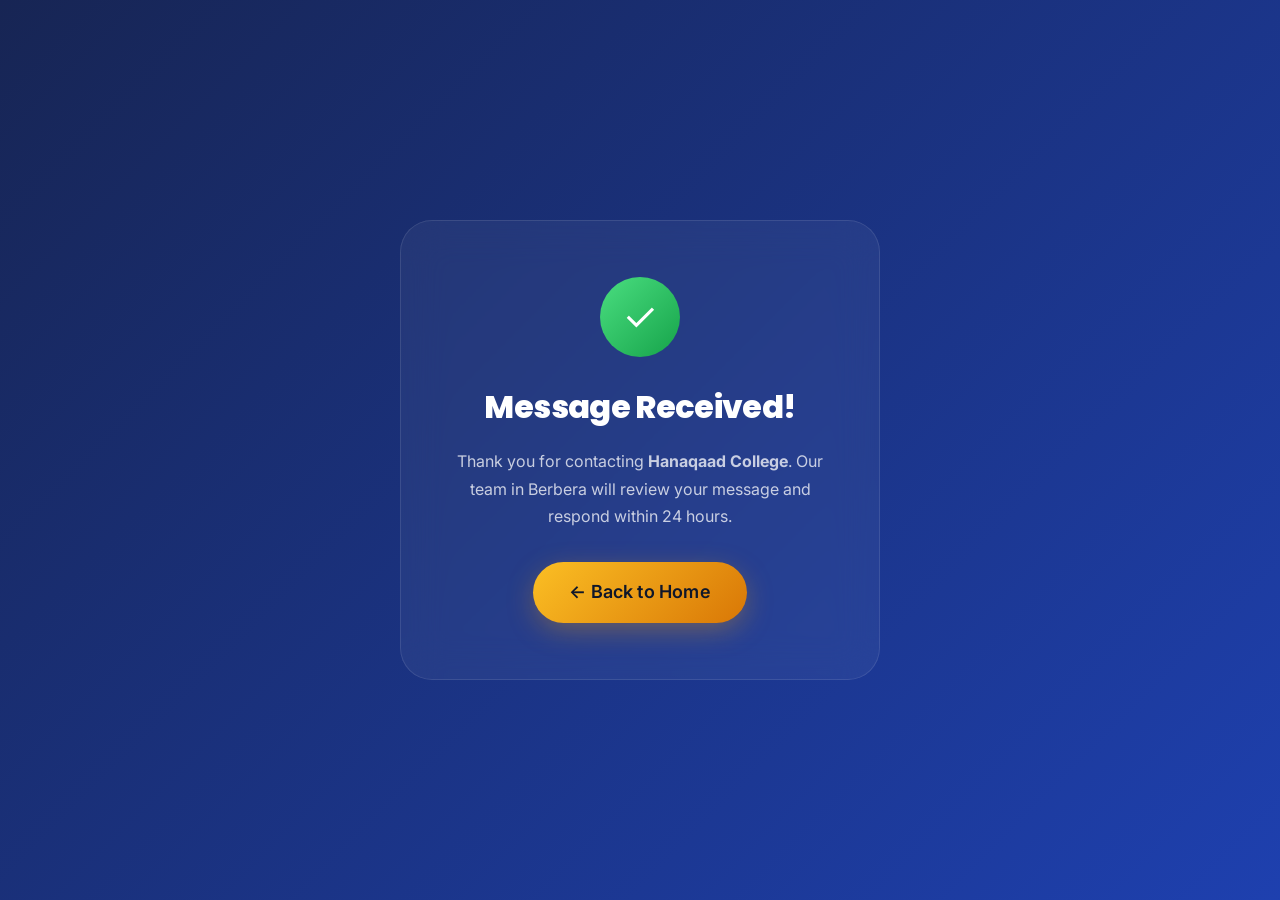
<file: thank-you.html>
<!DOCTYPE html>
<html lang="en">

<head>
    <meta charset="UTF-8" />
    <meta name="viewport" content="width=device-width, initial-scale=1.0" />
    <meta name="robots" content="noindex, nofollow" />
    <title>Message Sent – Hanaqaad College</title>
    <!-- Favicon & App Icons -->
    <link rel="icon" type="image/png" sizes="32x32" href="favicon-32x32.png" />
    <link rel="icon" type="image/png" sizes="16x16" href="favicon-16x16.png" />
    <link rel="icon" type="image/png" href="favicon.png" />
    <link rel="apple-touch-icon" sizes="180x180" href="apple-touch-icon.png" />
    <link rel="shortcut icon" href="favicon.ico" />
    <link rel="preconnect" href="https://fonts.googleapis.com" />
    <link rel="preconnect" href="https://fonts.gstatic.com" crossorigin />
    <link
        href="https://fonts.googleapis.com/css2?family=Inter:wght@400;500;600;700&family=Poppins:wght@700;800&display=swap"
        rel="stylesheet" />
    <link rel="stylesheet" href="style.css" />
    <style>
        .thankyou-page {
            min-height: 100vh;
            display: flex;
            flex-direction: column;
            align-items: center;
            justify-content: center;
            padding: 2rem;
            background: linear-gradient(135deg, var(--blue-950), var(--blue-800));
            text-align: center;
        }

        .thankyou-card {
            background: rgba(255, 255, 255, 0.05);
            backdrop-filter: blur(20px);
            border: 1px solid rgba(255, 255, 255, 0.1);
            border-radius: var(--radius-2xl);
            padding: 3.5rem 3rem;
            max-width: 480px;
            width: 100%;
            color: #fff;
        }

        .thankyou-check {
            width: 80px;
            height: 80px;
            background: linear-gradient(135deg, #4ade80, #16a34a);
            border-radius: 50%;
            display: flex;
            align-items: center;
            justify-content: center;
            font-size: 2.5rem;
            margin: 0 auto 1.5rem;
            animation: pop-in 0.5s cubic-bezier(0.34, 1.56, 0.64, 1);
        }

        @keyframes pop-in {
            0% {
                transform: scale(0);
                opacity: 0;
            }

            100% {
                transform: scale(1);
                opacity: 1;
            }
        }

        .thankyou-card h1 {
            font-family: var(--font-display);
            font-size: 2rem;
            font-weight: 800;
            margin-bottom: 1rem;
            letter-spacing: -0.02em;
        }

        .thankyou-card p {
            color: rgba(255, 255, 255, 0.75);
            line-height: 1.7;
            margin-bottom: 2rem;
        }
    </style>
</head>

<body>
    <div class="thankyou-page">
        <div class="thankyou-card">
            <div class="thankyou-check" aria-hidden="true">✓</div>
            <h1>Message Received!</h1>
            <p>
                Thank you for contacting <strong>Hanaqaad College</strong>. Our team in Berbera will review your message
                and respond within 24 hours.
            </p>
            <a href="/" class="btn btn-accent btn-lg">← Back to Home</a>
        </div>
    </div>
</body>

</html>
</file>
<file: style.css>
﻿/* ============================================================
   HANAQAAD COLLEGE — STYLESHEET
   A modern, professional, fully responsive design system
============================================================ */

/* ============================================================
   1. DESIGN TOKENS (CSS Custom Properties)
============================================================ */
:root {
  /* Primary color ramp — deep professional blue */
  --blue-50: #eff6ff;
  --blue-100: #dbeafe;
  --blue-200: #bfdbfe;
  --blue-300: #93c5fd;
  --blue-400: #60a5fa;
  --blue-500: #3b82f6;
  --blue-600: #2563eb;
  --blue-700: #1d4ed8;
  --blue-800: #1e40af;
  --blue-900: #1e3a8a;
  --blue-950: #172554;

  /* Accent — Amber / Gold */
  --amber-400: #fbbf24;
  --amber-500: #f59e0b;
  --amber-600: #d97706;
  --amber-700: #b45309;

  /* Neutrals */
  --gray-50: #f8fafc;
  --gray-100: #f1f5f9;
  --gray-200: #e2e8f0;
  --gray-300: #cbd5e1;
  --gray-400: #94a3b8;
  --gray-500: #64748b;
  --gray-600: #475569;
  --gray-700: #334155;
  --gray-800: #1e293b;
  --gray-900: #0f172a;

  /* Semantic */
  --primary: var(--blue-700);
  --primary-light: var(--blue-500);
  --primary-dark: var(--blue-900);
  --accent: var(--amber-500);
  --accent-dark: var(--amber-600);
  --accent-light: var(--amber-400);

  --text-dark: var(--gray-900);
  --text-body: var(--gray-700);
  --text-muted: var(--gray-500);
  --text-light: var(--gray-400);

  --bg-page: #ffffff;
  --bg-subtle: var(--gray-50);
  --bg-card: #ffffff;
  --border: var(--gray-200);
  --border-strong: var(--gray-300);

  /* Success / Error */
  --success: #16a34a;
  --error: #dc2626;

  /* Spacing scale */
  --space-1: 0.25rem;
  --space-2: 0.5rem;
  --space-3: 0.75rem;
  --space-4: 1rem;
  --space-5: 1.25rem;
  --space-6: 1.5rem;
  --space-8: 2rem;
  --space-10: 2.5rem;
  --space-12: 3rem;
  --space-16: 4rem;
  --space-20: 5rem;
  --space-24: 6rem;

  /* Typography */
  --font-sans: 'Inter', 'Poppins', -apple-system, BlinkMacSystemFont, 'Segoe UI', sans-serif;
  --font-display: 'Poppins', 'Inter', sans-serif;

  --text-xs: 0.75rem;
  --text-sm: 0.875rem;
  --text-base: 1rem;
  --text-lg: 1.125rem;
  --text-xl: 1.25rem;
  --text-2xl: 1.5rem;
  --text-3xl: 1.875rem;
  --text-4xl: 2.25rem;
  --text-5xl: 3rem;
  --text-6xl: 3.75rem;
  --text-7xl: 4.5rem;

  /* Radius */
  --radius-sm: 0.375rem;
  --radius-md: 0.75rem;
  --radius-lg: 1rem;
  --radius-xl: 1.5rem;
  --radius-2xl: 2rem;
  --radius-full: 9999px;

  /* Shadows */
  --shadow-xs: 0 1px 2px 0 rgba(0, 0, 0, 0.05);
  --shadow-sm: 0 1px 3px 0 rgba(0, 0, 0, 0.1), 0 1px 2px -1px rgba(0, 0, 0, 0.1);
  --shadow-md: 0 4px 6px -1px rgba(0, 0, 0, 0.1), 0 2px 4px -2px rgba(0, 0, 0, 0.1);
  --shadow-lg: 0 10px 15px -3px rgba(0, 0, 0, 0.1), 0 4px 6px -4px rgba(0, 0, 0, 0.1);
  --shadow-xl: 0 20px 25px -5px rgba(0, 0, 0, 0.1), 0 8px 10px -6px rgba(0, 0, 0, 0.1);
  --shadow-2xl: 0 25px 50px -12px rgba(0, 0, 0, 0.25);
  --shadow-primary: 0 8px 30px -4px rgba(29, 78, 216, 0.4);
  --shadow-accent: 0 8px 30px -4px rgba(245, 158, 11, 0.4);

  /* Transitions */
  --transition-fast: 150ms cubic-bezier(0.4, 0, 0.2, 1);
  --transition-base: 250ms cubic-bezier(0.4, 0, 0.2, 1);
  --transition-slow: 400ms cubic-bezier(0.4, 0, 0.2, 1);
  --transition-spring: 400ms cubic-bezier(0.34, 1.56, 0.64, 1);

  /* Layout */
  --container-max: 1200px;
  --nav-height: 72px;
}

/* ============================================================
   2. CSS RESET & BASE
============================================================ */
*,
*::before,
*::after {
  box-sizing: border-box;
  margin: 0;
  padding: 0;
}

html {
  scroll-behavior: smooth;
  scroll-padding-top: var(--nav-height);
  font-size: 16px;
  -webkit-text-size-adjust: 100%;
}

body {
  font-family: var(--font-sans);
  font-size: var(--text-base);
  line-height: 1.6;
  color: var(--text-body);
  background: var(--bg-page);
  -webkit-font-smoothing: antialiased;
  -moz-osx-font-smoothing: grayscale;
  overflow-x: hidden;
}

img,
svg {
  display: block;
  max-width: 100%;
}

button {
  cursor: pointer;
  border: none;
  background: none;
  font-family: inherit;
}

a {
  color: inherit;
  text-decoration: none;
}

ul {
  list-style: none;
}

address {
  font-style: normal;
}

input,
textarea,
select,
button {
  font-family: inherit;
  font-size: inherit;
}

/* ============================================================
   3. UTILITY CLASSES
============================================================ */
.container {
  width: 100%;
  max-width: var(--container-max);
  margin-inline: auto;
  padding-inline: var(--space-6);
}

.section-pad {
  padding-block: var(--space-24);
}

.bg-subtle {
  background-color: var(--bg-subtle);
}

.hidden {
  display: none !important;
}

.visually-hidden {
  position: absolute;
  width: 1px;
  height: 1px;
  padding: 0;
  margin: -1px;
  overflow: hidden;
  clip: rect(0, 0, 0, 0);
  white-space: nowrap;
  border: 0;
}

.text-gradient {
  background: linear-gradient(135deg, var(--accent) 0%, #e879f9 50%, var(--blue-300) 100%);
  -webkit-background-clip: text;
  -webkit-text-fill-color: transparent;
  background-clip: text;
}

/* ============================================================
   4. BUTTONS
============================================================ */
.btn {
  display: inline-flex;
  align-items: center;
  justify-content: center;
  gap: var(--space-2);
  padding: 0.75rem 1.75rem;
  border-radius: var(--radius-full);
  font-weight: 600;
  font-size: var(--text-base);
  letter-spacing: 0.01em;
  transition: all var(--transition-base);
  white-space: nowrap;
  position: relative;
  overflow: hidden;
}

.btn::after {
  content: '';
  position: absolute;
  inset: 0;
  background: rgba(255, 255, 255, 0.15);
  opacity: 0;
  transition: opacity var(--transition-fast);
}

.btn:hover::after {
  opacity: 1;
}

.btn-primary {
  background: var(--primary);
  color: #fff;
  box-shadow: var(--shadow-primary);
}

.btn-primary:hover {
  background: var(--blue-800);
  transform: translateY(-2px);
  box-shadow: 0 12px 35px -4px rgba(29, 78, 216, 0.5);
}

.btn-accent {
  background: linear-gradient(135deg, var(--amber-400), var(--amber-600));
  color: var(--gray-900);
  box-shadow: var(--shadow-accent);
}

.btn-accent:hover {
  transform: translateY(-2px);
  box-shadow: 0 12px 35px -4px rgba(245, 158, 11, 0.5);
}

.btn-outline {
  background: transparent;
  color: #fff;
  border: 2px solid rgba(255, 255, 255, 0.5);
  backdrop-filter: blur(4px);
}

.btn-outline:hover {
  background: rgba(255, 255, 255, 0.15);
  border-color: #fff;
  transform: translateY(-2px);
}

.btn-ghost {
  background: transparent;
  color: var(--primary);
  border: 2px solid var(--border-strong);
}

.btn-ghost:hover {
  background: var(--blue-50);
  border-color: var(--primary);
  transform: translateY(-2px);
}

.btn-sm {
  padding: 0.5rem 1.25rem;
  font-size: var(--text-sm);
}

.btn-lg {
  padding: 1rem 2.25rem;
  font-size: var(--text-lg);
}

.btn-full {
  width: 100%;
}

.btn-arrow {
  width: 1rem;
  height: 1rem;
}

/* ============================================================
   5. SECTION HEADER (Shared)
============================================================ */
.section-header {
  text-align: center;
  margin-bottom: var(--space-16);
  max-width: 680px;
  margin-inline: auto;
  margin-bottom: var(--space-16);
}

.section-tag {
  display: inline-block;
  background: var(--blue-50);
  color: var(--primary);
  font-size: var(--text-xs);
  font-weight: 700;
  letter-spacing: 0.1em;
  text-transform: uppercase;
  padding: var(--space-1) var(--space-4);
  border-radius: var(--radius-full);
  border: 1px solid var(--blue-200);
  margin-bottom: var(--space-4);
}

.section-title {
  font-family: var(--font-display);
  font-size: clamp(var(--text-3xl), 4.5vw, var(--text-5xl));
  font-weight: 800;
  color: var(--text-dark);
  line-height: 1.2;
  margin-bottom: var(--space-5);
  letter-spacing: -0.02em;
}

.section-desc {
  font-size: var(--text-lg);
  color: var(--text-muted);
  line-height: 1.7;
}

/* ============================================================
   6. NAVBAR
============================================================ */
.navbar {
  position: fixed;
  top: 0;
  left: 0;
  right: 0;
  z-index: 1000;
  height: var(--nav-height);
  background: rgba(255, 255, 255, 0.9);
  backdrop-filter: blur(20px) saturate(180%);
  -webkit-backdrop-filter: blur(20px) saturate(180%);
  border-bottom: 1px solid transparent;
  transition: all var(--transition-base);
}

.navbar.scrolled {
  border-bottom-color: var(--border);
  box-shadow: var(--shadow-md);
  background: rgba(255, 255, 255, 0.97);
}

.nav-container {
  display: flex;
  align-items: center;
  justify-content: space-between;
  height: 100%;
}

.nav-logo {
  display: flex;
  align-items: center;
  gap: var(--space-3);
  text-decoration: none;
}

.logo-icon {
  width: 42px;
  height: 42px;
  background: linear-gradient(135deg, var(--blue-700), var(--blue-500));
  border-radius: var(--radius-md);
  display: flex;
  align-items: center;
  justify-content: center;
  font-family: var(--font-display);
  font-size: var(--text-xl);
  font-weight: 800;
  color: #fff;
  box-shadow: var(--shadow-primary);
  flex-shrink: 0;
}

.logo-text {
  display: flex;
  flex-direction: column;
  line-height: 1.1;
}

.logo-name {
  font-family: var(--font-display);
  font-size: var(--text-xl);
  font-weight: 800;
  color: var(--primary-dark);
  letter-spacing: -0.02em;
}

.logo-sub {
  font-size: var(--text-xs);
  font-weight: 600;
  color: var(--text-muted);
  letter-spacing: 0.1em;
  text-transform: uppercase;
}

.brand-logo {
  height: 52px;
  width: auto;
  object-fit: contain;
}

.footer-brand-logo {
  height: 64px;
}

.nav-links {
  display: flex;
  align-items: center;
  gap: var(--space-2);
}

.nav-link {
  padding: var(--space-2) var(--space-4);
  border-radius: var(--radius-full);
  font-size: var(--text-sm);
  font-weight: 500;
  color: var(--text-body);
  transition: all var(--transition-fast);
  position: relative;
}

.nav-link::after {
  content: '';
  position: absolute;
  bottom: 4px;
  left: 50%;
  transform: translateX(-50%) scaleX(0);
  width: 20px;
  height: 2px;
  background: var(--primary);
  border-radius: 2px;
  transition: transform var(--transition-base);
}

.nav-link:hover {
  color: var(--primary);
  background: var(--blue-50);
}

.nav-link.active {
  color: var(--primary);
  font-weight: 600;
}

.nav-link.active::after {
  transform: translateX(-50%) scaleX(1);
}

.nav-cta {
  margin-left: var(--space-4);
}

.nav-admin-link {
  margin-left: var(--space-2);
  font-size: var(--text-xs) !important;
  padding: 0.4rem 0.875rem !important;
  color: var(--text-muted) !important;
  border-color: var(--border) !important;
  gap: 0.3rem !important;
}

.nav-admin-link:hover {
  color: var(--primary) !important;
  border-color: var(--primary) !important;
  background: var(--blue-50) !important;
}


/* Hamburger */
.hamburger {
  display: none;
  flex-direction: column;
  gap: 5px;
  padding: var(--space-2);
  border-radius: var(--radius-sm);
  transition: background var(--transition-fast);
}

.hamburger:hover {
  background: var(--gray-100);
}

.hamburger span {
  display: block;
  width: 24px;
  height: 2.5px;
  background: var(--text-dark);
  border-radius: 2px;
  transition: all var(--transition-base);
}

.hamburger.active span:nth-child(1) {
  transform: translateY(7.5px) rotate(45deg);
}

.hamburger.active span:nth-child(2) {
  opacity: 0;
  transform: scaleX(0);
}

.hamburger.active span:nth-child(3) {
  transform: translateY(-7.5px) rotate(-45deg);
}

/* Mobile Menu */
.mobile-menu {
  position: fixed;
  top: var(--nav-height);
  left: 0;
  right: 0;
  background: #fff;
  border-bottom: 1px solid var(--border);
  box-shadow: var(--shadow-xl);
  z-index: 999;
  padding: var(--space-6);
  display: flex;
  flex-direction: column;
  gap: var(--space-2);
  transform: translateY(-110%);
  opacity: 0;
  transition: transform var(--transition-slow), opacity var(--transition-slow);
  pointer-events: none;
}

.mobile-menu.open {
  transform: translateY(0);
  opacity: 1;
  pointer-events: all;
}

.mobile-link {
  display: block;
  padding: var(--space-3) var(--space-4);
  border-radius: var(--radius-md);
  font-size: var(--text-base);
  font-weight: 500;
  color: var(--text-body);
  transition: all var(--transition-fast);
}

.mobile-link:hover,
.mobile-link.active {
  background: var(--blue-50);
  color: var(--primary);
}

.mobile-cta {
  margin-top: var(--space-4);
  text-align: center;
}

/* ============================================================
   7. HERO SECTION
============================================================ */
.hero {
  min-height: 100vh;
  background: linear-gradient(135deg,
      var(--blue-950) 0%,
      var(--blue-900) 40%,
      var(--blue-800) 75%,
      #1a3a6a 100%);
  display: flex;
  flex-direction: column;
  align-items: center;
  justify-content: center;
  position: relative;
  overflow: hidden;
  padding-top: var(--nav-height);
}

/* Animated blobs */
.hero-blobs {
  position: absolute;
  inset: 0;
  overflow: hidden;
  pointer-events: none;
}

.blob {
  position: absolute;
  border-radius: var(--radius-full);
  filter: blur(80px);
  opacity: 0.15;
  animation: blobFloat 12s ease-in-out infinite;
}

.blob-1 {
  width: 600px;
  height: 600px;
  background: var(--blue-400);
  top: -200px;
  right: -150px;
  animation-delay: 0s;
}

.blob-2 {
  width: 400px;
  height: 400px;
  background: var(--accent);
  bottom: -100px;
  left: -100px;
  animation-delay: -4s;
  opacity: 0.12;
}

.blob-3 {
  width: 300px;
  height: 300px;
  background: #a78bfa;
  top: 50%;
  left: 30%;
  animation-delay: -8s;
  opacity: 0.08;
}

@keyframes blobFloat {

  0%,
  100% {
    transform: translate(0, 0) scale(1);
  }

  33% {
    transform: translate(20px, -30px) scale(1.05);
  }

  66% {
    transform: translate(-15px, 20px) scale(0.95);
  }
}

.hero-container {
  text-align: center;
  color: #fff;
  position: relative;
  z-index: 1;
  padding-block: var(--space-20);
}

.hero-badge {
  display: inline-flex;
  align-items: center;
  gap: var(--space-2);
  background: rgba(255, 255, 255, 0.1);
  backdrop-filter: blur(10px);
  border: 1px solid rgba(255, 255, 255, 0.2);
  border-radius: var(--radius-full);
  padding: var(--space-2) var(--space-5);
  font-size: var(--text-sm);
  font-weight: 500;
  color: rgba(255, 255, 255, 0.9);
  margin-bottom: var(--space-8);
  letter-spacing: 0.02em;
}

.badge-dot {
  width: 8px;
  height: 8px;
  background: var(--accent);
  border-radius: 50%;
  animation: pulse-dot 2s ease-in-out infinite;
  flex-shrink: 0;
}

@keyframes pulse-dot {

  0%,
  100% {
    opacity: 1;
    transform: scale(1);
  }

  50% {
    opacity: 0.6;
    transform: scale(1.3);
  }
}

.hero-title {
  font-family: var(--font-display);
  font-size: clamp(var(--text-4xl), 7vw, var(--text-7xl));
  font-weight: 900;
  line-height: 1.1;
  letter-spacing: -0.03em;
  margin-bottom: var(--space-6);
  max-width: 900px;
  margin-inline: auto;
}

.hero-subtitle {
  font-size: clamp(var(--text-base), 2vw, var(--text-xl));
  color: rgba(255, 255, 255, 0.75);
  line-height: 1.75;
  max-width: 620px;
  margin-inline: auto;
  margin-bottom: var(--space-10);
}

.hero-cta-group {
  display: flex;
  gap: var(--space-4);
  justify-content: center;
  flex-wrap: wrap;
  margin-bottom: var(--space-16);
}

/* Stats strip */
.stats-strip {
  display: flex;
  align-items: center;
  justify-content: center;
  gap: var(--space-8);
  background: rgba(255, 255, 255, 0.08);
  backdrop-filter: blur(20px);
  border: 1px solid rgba(255, 255, 255, 0.12);
  border-radius: var(--radius-2xl);
  padding: var(--space-6) var(--space-10);
  flex-wrap: wrap;
}

.stat-item {
  display: flex;
  flex-direction: column;
  align-items: center;
  gap: 2px;
}

.stat-number {
  font-family: var(--font-display);
  font-size: var(--text-4xl);
  font-weight: 900;
  color: #fff;
  line-height: 1;
  letter-spacing: -0.03em;
}

.stat-suffix {
  font-family: var(--font-display);
  font-size: var(--text-3xl);
  font-weight: 900;
  color: var(--accent);
  margin-left: 2px;
}

.stat-label {
  font-size: var(--text-xs);
  color: rgba(255, 255, 255, 0.6);
  font-weight: 500;
  letter-spacing: 0.05em;
  text-transform: uppercase;
  white-space: nowrap;
}

.stat-divider {
  width: 1px;
  height: 48px;
  background: rgba(255, 255, 255, 0.15);
}

/* Scroll hint */
.scroll-hint {
  position: absolute;
  bottom: var(--space-8);
  left: 50%;
  transform: translateX(-50%);
  display: flex;
  flex-direction: column;
  align-items: center;
}

.scroll-hint span {
  display: block;
  width: 1px;
  height: 50px;
  background: linear-gradient(to bottom, rgba(255, 255, 255, 0) 0%, rgba(255, 255, 255, 0.6) 100%);
  animation: scroll-line 2s ease-in-out infinite;
}

@keyframes scroll-line {
  0% {
    transform: scaleY(0);
    transform-origin: top;
  }

  50% {
    transform: scaleY(1);
    transform-origin: top;
  }

  51% {
    transform: scaleY(1);
    transform-origin: bottom;
  }

  100% {
    transform: scaleY(0);
    transform-origin: bottom;
  }
}

/* ============================================================
   8. ABOUT SECTION
============================================================ */
.about-grid {
  display: grid;
  grid-template-columns: 1fr 1fr;
  gap: var(--space-16);
  align-items: start;
}

.about-story {
  display: flex;
  flex-direction: column;
  gap: var(--space-5);
}

.about-story p {
  font-size: var(--text-lg);
  color: var(--text-body);
  line-height: 1.8;
}

.about-story strong {
  color: var(--text-dark);
  font-weight: 700;
}

.about-actions {
  display: flex;
  gap: var(--space-4);
  flex-wrap: wrap;
  margin-top: var(--space-4);
}

/* Values grid */
.values-grid {
  display: grid;
  grid-template-columns: 1fr 1fr;
  gap: var(--space-4);
}

.value-card {
  background: var(--bg-card);
  border: 1px solid var(--border);
  border-radius: var(--radius-xl);
  padding: var(--space-6);
  transition: all var(--transition-base);
  position: relative;
  overflow: hidden;
}

.value-card::before {
  content: '';
  position: absolute;
  inset: 0;
  background: linear-gradient(135deg, var(--blue-50), transparent);
  opacity: 0;
  transition: opacity var(--transition-base);
}

.value-card:hover {
  border-color: var(--blue-200);
  box-shadow: var(--shadow-lg);
  transform: translateY(-4px);
}

.value-card:hover::before {
  opacity: 1;
}

.value-icon {
  font-size: 2rem;
  margin-bottom: var(--space-3);
  position: relative;
}

.value-card h3 {
  font-family: var(--font-display);
  font-size: var(--text-base);
  font-weight: 700;
  color: var(--text-dark);
  margin-bottom: var(--space-2);
  position: relative;
}

.value-card p {
  font-size: var(--text-sm);
  color: var(--text-muted);
  line-height: 1.6;
  position: relative;
}

/* ============================================================
   9. PROGRAMS SECTION
============================================================ */
.programs-grid {
  display: grid;
  grid-template-columns: repeat(auto-fit, minmax(320px, 1fr));
  gap: var(--space-8);
}

.program-card {
  background: var(--bg-card);
  border: 1px solid var(--border);
  border-radius: var(--radius-2xl);
  padding: var(--space-8);
  display: flex;
  flex-direction: column;
  gap: var(--space-4);
  transition: all var(--transition-slow);
  position: relative;
  overflow: hidden;
}

.program-card:hover {
  border-color: var(--blue-300);
  box-shadow: var(--shadow-2xl);
  transform: translateY(-6px);
}

.program-card-featured {
  border-color: var(--blue-400);
  background: linear-gradient(160deg, var(--blue-900) 0%, var(--primary-dark) 100%);
  color: #fff;
  box-shadow: var(--shadow-primary);
}

.program-card-featured .program-tag {
  background: rgba(255, 255, 255, 0.15);
  color: rgba(255, 255, 255, 0.9);
  border-color: rgba(255, 255, 255, 0.2);
}

.program-card-featured h3 {
  color: #fff;
}

.program-card-featured p {
  color: rgba(255, 255, 255, 0.8);
}

.program-card-featured .program-courses li {
  color: rgba(255, 255, 255, 0.75);
}

.program-card-featured .program-courses li::before {
  background: var(--accent);
}

.featured-badge {
  position: absolute;
  top: var(--space-5);
  right: var(--space-5);
  background: var(--accent);
  color: var(--gray-900);
  font-size: var(--text-xs);
  font-weight: 700;
  padding: var(--space-1) var(--space-3);
  border-radius: var(--radius-full);
  letter-spacing: 0.05em;
}

.program-icon {
  width: 56px;
  height: 56px;
  border-radius: var(--radius-xl);
  display: flex;
  align-items: center;
  justify-content: center;
  padding: var(--space-3);
  flex-shrink: 0;
}

.program-icon svg {
  width: 100%;
  height: 100%;
}

.cs-icon {
  background: var(--blue-50);
  color: var(--primary);
}

.lang-icon {
  background: rgba(255, 255, 255, 0.12);
  color: var(--accent);
}

.voc-icon {
  background: #fef3c7;
  color: var(--amber-700);
}

.program-tag {
  display: inline-block;
  font-size: var(--text-xs);
  font-weight: 700;
  text-transform: uppercase;
  letter-spacing: 0.08em;
  color: var(--primary);
  background: var(--blue-50);
  border: 1px solid var(--blue-200);
  padding: var(--space-1) var(--space-3);
  border-radius: var(--radius-full);
  align-self: flex-start;
}

.program-card h3 {
  font-family: var(--font-display);
  font-size: var(--text-xl);
  font-weight: 700;
  color: var(--text-dark);
  line-height: 1.3;
}

.program-card>p {
  font-size: var(--text-sm);
  color: var(--text-muted);
  line-height: 1.7;
}

.program-courses {
  flex: 1;
  display: flex;
  flex-direction: column;
  gap: var(--space-2);
}

.program-courses li {
  font-size: var(--text-sm);
  color: var(--text-body);
  padding-left: var(--space-5);
  position: relative;
  line-height: 1.5;
}

.program-courses li::before {
  content: '';
  position: absolute;
  left: 0;
  top: 7px;
  width: 6px;
  height: 6px;
  background: var(--primary);
  border-radius: 50%;
  flex-shrink: 0;
}

.program-card .btn {
  align-self: flex-start;
  margin-top: var(--space-2);
}

/* ============================================================
   10. ALUMNI SECTION
============================================================ */
.alumni-controls {
  display: flex;
  flex-direction: column;
  gap: var(--space-5);
  margin-bottom: var(--space-6);
}

.search-wrapper {
  position: relative;
  max-width: 520px;
  width: 100%;
}

.search-icon {
  position: absolute;
  left: var(--space-4);
  top: 50%;
  transform: translateY(-50%);
  width: 18px;
  height: 18px;
  color: var(--text-muted);
  pointer-events: none;
}

.search-input {
  width: 100%;
  padding: 0.875rem var(--space-4) 0.875rem 3rem;
  border: 2px solid var(--border);
  border-radius: var(--radius-xl);
  font-size: var(--text-base);
  color: var(--text-dark);
  background: var(--bg-card);
  transition: all var(--transition-base);
  outline: none;
}

.search-input:focus {
  border-color: var(--primary);
  box-shadow: 0 0 0 4px rgba(37, 99, 235, 0.1);
}

.search-input::placeholder {
  color: var(--text-light);
}

.filter-pills {
  display: flex;
  flex-wrap: wrap;
  gap: var(--space-2);
}

.filter-pill {
  padding: 0.4rem 1rem;
  border-radius: var(--radius-full);
  font-size: var(--text-sm);
  font-weight: 500;
  color: var(--text-muted);
  background: var(--bg-card);
  border: 2px solid var(--border);
  cursor: pointer;
  transition: all var(--transition-fast);
}

.filter-pill:hover {
  border-color: var(--primary);
  color: var(--primary);
  background: var(--blue-50);
}

.filter-pill.active {
  background: var(--primary);
  border-color: var(--primary);
  color: #fff;
  box-shadow: var(--shadow-primary);
}

.alumni-count {
  font-size: var(--text-sm);
  color: var(--text-muted);
  margin-bottom: var(--space-8);
}

.alumni-count strong {
  color: var(--text-dark);
}

/* Alumni Grid */
.alumni-grid {
  display: grid;
  grid-template-columns: repeat(auto-fill, minmax(200px, 1fr));
  gap: var(--space-5);
}

/* Alumni Card */
.alumni-card {
  background: var(--bg-card);
  border: 1px solid var(--border);
  border-radius: var(--radius-xl);
  padding: var(--space-6) var(--space-5);
  display: flex;
  flex-direction: column;
  align-items: center;
  text-align: center;
  gap: var(--space-3);
  transition: all var(--transition-base);
  cursor: default;
}

.alumni-card:hover {
  border-color: var(--blue-300);
  box-shadow: var(--shadow-lg);
  transform: translateY(-4px);
}

.alumni-avatar {
  width: 68px;
  height: 68px;
  border-radius: 50%;
  display: flex;
  align-items: center;
  justify-content: center;
  font-family: var(--font-display);
  font-size: var(--text-xl);
  font-weight: 800;
  color: #fff;
  flex-shrink: 0;
  position: relative;
}

.alumni-avatar::after {
  content: '';
  position: absolute;
  inset: -2px;
  border-radius: 50%;
  border: 2px solid rgba(255, 255, 255, 0.5);
}

/* Cycle 6 avatar colors */
.alumni-card:nth-child(6n+1) .alumni-avatar {
  background: linear-gradient(135deg, var(--blue-600), var(--blue-800));
}

.alumni-card:nth-child(6n+2) .alumni-avatar {
  background: linear-gradient(135deg, #059669, #065f46);
}

.alumni-card:nth-child(6n+3) .alumni-avatar {
  background: linear-gradient(135deg, #7c3aed, #4c1d95);
}

.alumni-card:nth-child(6n+4) .alumni-avatar {
  background: linear-gradient(135deg, var(--amber-500), var(--amber-700));
}

.alumni-card:nth-child(6n+5) .alumni-avatar {
  background: linear-gradient(135deg, #db2777, #9d174d);
}

.alumni-card:nth-child(6n+0) .alumni-avatar {
  background: linear-gradient(135deg, #0891b2, #164e63);
}

.alumni-name {
  font-family: var(--font-display);
  font-size: var(--text-sm);
  font-weight: 700;
  color: var(--text-dark);
  line-height: 1.3;
}

.alumni-serial {
  font-size: 0.75rem;
  color: var(--text-muted);
  margin-block: -4px 4px;
}

.alumni-course {
  display: inline-block;
  background: var(--blue-50);
  color: var(--primary);
  border: 1px solid var(--blue-100);
  font-size: 0.7rem;
  font-weight: 600;
  letter-spacing: 0.04em;
  padding: 2px 10px;
  border-radius: var(--radius-full);
  text-transform: uppercase;
}

.alumni-year {
  font-size: var(--text-xs);
  color: var(--text-muted);
  font-weight: 500;
}

/* No Results */
.no-results {
  text-align: center;
  padding: var(--space-20) var(--space-8);
}

.no-results-icon {
  font-size: 4rem;
  margin-bottom: var(--space-4);
}

.no-results h3 {
  font-size: var(--text-xl);
  color: var(--text-dark);
  margin-bottom: var(--space-2);
}

.no-results p {
  color: var(--text-muted);
}

/* ============================================================
   11. CONTACT SECTION
============================================================ */
.contact-grid {
  display: grid;
  grid-template-columns: 1fr 1.4fr;
  gap: var(--space-12);
  align-items: start;
}

.contact-info {
  display: flex;
  flex-direction: column;
  gap: var(--space-6);
}

.contact-info h3 {
  font-family: var(--font-display);
  font-size: var(--text-2xl);
  font-weight: 700;
  color: var(--text-dark);
  margin-bottom: var(--space-2);
}

.contact-item {
  display: flex;
  gap: var(--space-4);
  align-items: flex-start;
}

.contact-item-icon {
  width: 48px;
  height: 48px;
  background: var(--blue-50);
  border: 1px solid var(--blue-100);
  border-radius: var(--radius-lg);
  display: flex;
  align-items: center;
  justify-content: center;
  flex-shrink: 0;
  color: var(--primary);
}

.contact-item-icon svg {
  width: 22px;
  height: 22px;
}

.contact-item>div {
  display: flex;
  flex-direction: column;
  gap: 4px;
}

.contact-item-label {
  font-size: var(--text-xs);
  font-weight: 700;
  text-transform: uppercase;
  letter-spacing: 0.08em;
  color: var(--text-muted);
}

.contact-item-value {
  font-size: var(--text-sm);
  font-weight: 500;
  color: var(--text-dark);
  display: block;
  transition: color var(--transition-fast);
}

a.contact-item-value:hover {
  color: var(--primary);
}

/* Map placeholder */
.map-placeholder {
  background: linear-gradient(135deg, var(--blue-900), var(--blue-800));
  border-radius: var(--radius-xl);
  padding: var(--space-8);
  text-align: center;
  color: rgba(255, 255, 255, 0.85);
  position: relative;
  overflow: hidden;
}

.map-placeholder::before {
  content: '';
  position: absolute;
  inset: 0;
  background: url("data:image/svg+xml,%3Csvg width='40' height='40' viewBox='0 0 40 40' xmlns='http://www.w3.org/2000/svg'%3E%3Cg fill='%23ffffff' fill-opacity='0.03'%3E%3Cpath d='M0 0h40v40H0z'/%3E%3Ccircle cx='20' cy='20' r='10'/%3E%3C/g%3E%3C/svg%3E");
}

.map-pin-anim {
  width: 48px;
  height: 48px;
  color: var(--accent);
  margin: 0 auto var(--space-3);
  animation: pin-bounce 2s ease-in-out infinite;
  position: relative;
}

@keyframes pin-bounce {

  0%,
  100% {
    transform: translateY(0);
  }

  50% {
    transform: translateY(-8px);
  }
}

.map-pin-anim svg {
  width: 100%;
  height: 100%;
}

.map-placeholder p {
  font-size: var(--text-base);
  font-weight: 600;
  position: relative;
}

.map-placeholder .map-sub {
  font-size: var(--text-sm);
  color: rgba(255, 255, 255, 0.65);
  font-weight: 400;
  margin-top: var(--space-2);
}

/* Contact Form */
.contact-form-wrap {
  background: var(--bg-card);
  border: 1px solid var(--border);
  border-radius: var(--radius-2xl);
  padding: var(--space-10);
  box-shadow: var(--shadow-xl);
}

.contact-form-wrap h3 {
  font-family: var(--font-display);
  font-size: var(--text-2xl);
  font-weight: 700;
  color: var(--text-dark);
  margin-bottom: var(--space-8);
}

.contact-form {
  display: flex;
  flex-direction: column;
  gap: var(--space-5);
}

.form-row {
  display: grid;
  grid-template-columns: 1fr 1fr;
  gap: var(--space-5);
}

.form-group {
  display: flex;
  flex-direction: column;
  gap: var(--space-2);
}

.form-group label {
  font-size: var(--text-sm);
  font-weight: 600;
  color: var(--text-dark);
}

.form-group input,
.form-group textarea,
.form-group select {
  padding: 0.875rem var(--space-4);
  border: 2px solid var(--border);
  border-radius: var(--radius-lg);
  font-size: var(--text-base);
  color: var(--text-dark);
  background: var(--gray-50);
  transition: all var(--transition-base);
  outline: none;
  width: 100%;
}

.form-group input:focus,
.form-group textarea:focus,
.form-group select:focus {
  border-color: var(--primary);
  background: #fff;
  box-shadow: 0 0 0 4px rgba(37, 99, 235, 0.1);
}

.form-group input::placeholder,
.form-group textarea::placeholder {
  color: var(--text-light);
}

.form-group input.invalid,
.form-group textarea.invalid {
  border-color: var(--error);
  box-shadow: 0 0 0 4px rgba(220, 38, 38, 0.08);
}

.form-group textarea {
  resize: vertical;
  min-height: 120px;
}

.form-group select option {
  color: var(--text-dark);
}

.field-error {
  font-size: var(--text-xs);
  color: var(--error);
  font-weight: 500;
  min-height: 1rem;
}

.form-note {
  text-align: center;
  font-size: var(--text-xs);
  color: var(--text-light);
  margin-top: var(--space-2);
}

/* Form success state */
.form-success {
  text-align: center;
  padding: var(--space-16) var(--space-8);
}

.form-success-icon {
  width: 72px;
  height: 72px;
  background: linear-gradient(135deg, #4ade80, #16a34a);
  border-radius: 50%;
  display: flex;
  align-items: center;
  justify-content: center;
  margin: 0 auto var(--space-6);
  font-size: 2rem;
  animation: pop-in 0.5s var(--transition-spring);
}

@keyframes pop-in {
  0% {
    transform: scale(0);
    opacity: 0;
  }

  100% {
    transform: scale(1);
    opacity: 1;
  }
}

/* ============================================================
   12. FOOTER
============================================================ */
.footer {
  background: var(--gray-900);
  color: rgba(255, 255, 255, 0.75);
  padding-top: var(--space-20);
  padding-bottom: var(--space-10);
}

.footer-grid {
  display: grid;
  grid-template-columns: 2fr 1fr 1fr 1fr;
  gap: var(--space-10);
  padding-bottom: var(--space-12);
  border-bottom: 1px solid rgba(255, 255, 255, 0.08);
}

.footer-brand {
  display: flex;
  flex-direction: column;
  gap: var(--space-4);
}

.footer-logo {
  display: flex;
  align-items: center;
  gap: var(--space-3);
}

.footer-tagline {
  font-size: var(--text-sm);
  line-height: 1.7;
  color: rgba(255, 255, 255, 0.6);
  max-width: 280px;
}

.footer-phones {
  display: flex;
  flex-direction: column;
  gap: var(--space-1);
}

.footer-phones a {
  font-size: var(--text-sm);
  font-weight: 600;
  color: var(--accent);
  transition: color var(--transition-fast);
}

.footer-phones a:hover {
  color: var(--accent-light);
}

.footer-col {
  display: flex;
  flex-direction: column;
  gap: var(--space-4);
}

.footer-col h4 {
  font-size: var(--text-sm);
  font-weight: 700;
  color: #fff;
  text-transform: uppercase;
  letter-spacing: 0.08em;
}

.footer-col ul {
  display: flex;
  flex-direction: column;
  gap: var(--space-2);
}

.footer-col li a {
  font-size: var(--text-sm);
  color: rgba(255, 255, 255, 0.6);
  transition: color var(--transition-fast);
}

.footer-col li a:hover {
  color: #fff;
}

.footer-col address {
  display: flex;
  flex-direction: column;
  gap: var(--space-1);
}

.footer-col address p,
.footer-hours p {
  font-size: var(--text-sm);
  color: rgba(255, 255, 255, 0.6);
}

.footer-hours {
  margin-top: var(--space-2);
}

.footer-bottom {
  display: flex;
  align-items: center;
  justify-content: space-between;
  flex-wrap: wrap;
  gap: var(--space-3);
  padding-top: var(--space-8);
}

.footer-bottom p {
  font-size: var(--text-sm);
  color: rgba(255, 255, 255, 0.4);
}

.footer-credits {
  color: rgba(255, 255, 255, 0.3) !important;
}

/* ============================================================
   13. BACK TO TOP BUTTON
============================================================ */
.back-to-top {
  position: fixed;
  bottom: var(--space-8);
  right: var(--space-8);
  width: 48px;
  height: 48px;
  background: var(--primary);
  color: #fff;
  border-radius: 50%;
  display: flex;
  align-items: center;
  justify-content: center;
  box-shadow: var(--shadow-primary);
  z-index: 900;
  opacity: 0;
  transform: translateY(20px);
  transition: all var(--transition-base);
  pointer-events: none;
}

.back-to-top.visible {
  opacity: 1;
  transform: translateY(0);
  pointer-events: all;
}

.back-to-top:hover {
  background: var(--blue-800);
  transform: translateY(-4px);
  box-shadow: 0 12px 30px -4px rgba(29, 78, 216, 0.5);
}

.back-to-top svg {
  width: 20px;
  height: 20px;
}

/* ============================================================
   14. ANIMATIONS — Entrance (Intersection Observer)
============================================================ */
.reveal {
  opacity: 0;
  transform: translateY(32px);
  transition: opacity 0.7s ease, transform 0.7s ease;
}

.reveal.visible {
  opacity: 1;
  transform: translateY(0);
}

.reveal-delay-1 {
  transition-delay: 0.1s;
}

.reveal-delay-2 {
  transition-delay: 0.2s;
}

.reveal-delay-3 {
  transition-delay: 0.3s;
}

.reveal-delay-4 {
  transition-delay: 0.4s;
}

/* ============================================================
   15. RESPONSIVE — TABLET (max 1024px)
============================================================ */
@media (max-width: 1024px) {
  .about-grid {
    grid-template-columns: 1fr;
    gap: var(--space-12);
  }

  .programs-grid {
    grid-template-columns: 1fr;
    gap: var(--space-6);
  }

  .contact-grid {
    grid-template-columns: 1fr;
  }

  .footer-grid {
    grid-template-columns: 1fr 1fr;
  }
}

/* ============================================================
   16. RESPONSIVE — MOBILE (max 768px)
============================================================ */
@media (max-width: 768px) {
  .nav-links {
    display: none;
  }

  .hamburger {
    display: flex;
  }

  .section-pad {
    padding-block: var(--space-16);
  }

  .hero-title {
    letter-spacing: -0.02em;
  }

  .stats-strip {
    gap: var(--space-5);
    padding: var(--space-5) var(--space-6);
  }

  .stat-divider {
    height: 32px;
  }

  .stat-number {
    font-size: var(--text-2xl);
  }

  .stat-suffix {
    font-size: var(--text-xl);
  }

  .values-grid {
    grid-template-columns: 1fr;
  }

  .alumni-grid {
    grid-template-columns: repeat(auto-fill, minmax(160px, 1fr));
    gap: var(--space-4);
  }

  .contact-form-wrap {
    padding: var(--space-6);
  }

  .form-row {
    grid-template-columns: 1fr;
  }

  .footer-grid {
    grid-template-columns: 1fr;
    gap: var(--space-8);
  }

  .footer-bottom {
    flex-direction: column;
    text-align: center;
  }

  .back-to-top {
    bottom: var(--space-5);
    right: var(--space-5);
  }
}

/* ============================================================
   17. RESPONSIVE — SMALL MOBILE (max 480px)
============================================================ */
@media (max-width: 480px) {
  .container {
    padding-inline: var(--space-4);
  }

  .hero-cta-group {
    flex-direction: column;
    align-items: center;
  }

  .btn-lg {
    width: 100%;
    max-width: 280px;
  }

  .stats-strip {
    flex-direction: column;
    gap: var(--space-4);
  }

  .stat-divider {
    width: 60px;
    height: 1px;
  }

  .about-actions {
    flex-direction: column;
  }

  .alumni-grid {
    grid-template-columns: 1fr 1fr;
  }
}

/* ============================================================
   17.5. STUDENT PORTAL & RECORD VERIFICATION
============================================================ */
.student-portal {
  background: linear-gradient(180deg, var(--bg-page) 0%, var(--bg-subtle) 100%);
}

/* Override global svg { display:block } inside the portal */
.student-portal svg,
.portal-card svg {
  display: inline-block !important;
  vertical-align: middle !important;
  flex-shrink: 0 !important;
  max-width: none !important;
}

.portal-wrapper {
  max-width: 680px;
  margin: 0 auto;
}

.portal-card {
  background: var(--bg-card);
  border: 1px solid var(--border);
  border-radius: var(--radius-xl);
  box-shadow: var(--shadow-xl);
  overflow: hidden;
  transition: all var(--transition-base);
}

.portal-search-panel {
  padding: 2rem;
}

.portal-search-form {
  display: flex;
  flex-direction: column;
  gap: 1.25rem;
}

.portal-form-grid {
  display: grid;
  grid-template-columns: 1fr 1fr;
  gap: 1rem;
}

.portal-form-group {
  display: flex;
  flex-direction: column;
  gap: 0.35rem;
}

.portal-form-group label {
  font-family: var(--font-display);
  font-size: 0.7rem;
  font-weight: 700;
  text-transform: uppercase;
  letter-spacing: 0.06em;
  color: var(--text-dark);
}

/* Input wrapper: icon sits absolutely inside */
.portal-input-icon-wrap {
  position: relative;
}

.portal-input-icon-wrap svg.portal-icon {
  position: absolute !important;
  left: 0.75rem !important;
  top: 50% !important;
  transform: translateY(-50%) !important;
  width: 14px !important;
  height: 14px !important;
  max-width: 14px !important;
  max-height: 14px !important;
  min-width: 14px !important;
  display: block !important;
  color: var(--text-light) !important;
  pointer-events: none !important;
  z-index: 2;
  transition: color var(--transition-fast) !important;
}

.portal-input-icon-wrap:focus-within svg.portal-icon {
  color: var(--primary) !important;
}

.portal-input {
  display: block;
  width: 100%;
  height: 46px;
  padding: 0 0.875rem 0 2.25rem;
  font-family: var(--font-sans);
  font-size: 0.9rem;
  color: var(--text-dark);
  background: var(--gray-50);
  border: 1.5px solid var(--border);
  border-radius: var(--radius-md);
  transition: all var(--transition-fast);
  outline: none;
  box-sizing: border-box;
}

.portal-input:focus {
  background: #ffffff;
  border-color: var(--primary);
  box-shadow: 0 0 0 3px var(--blue-100);
}

.portal-hint {
  font-size: 0.7rem;
  color: var(--text-muted);
  line-height: 1.4;
}

.portal-actions {
  display: flex;
  justify-content: center;
  padding-top: 0.25rem;
}

.portal-submit-btn {
  height: 46px;
  padding: 0 2rem;
  font-size: 0.9rem;
  font-weight: 600;
  display: inline-flex !important;
  align-items: center !important;
  justify-content: center !important;
  gap: 0.5rem !important;
  cursor: pointer;
  border-radius: var(--radius-full);
  transition: transform var(--transition-fast), box-shadow var(--transition-fast);
}

.portal-submit-btn svg {
  width: 15px !important;
  height: 15px !important;
  max-width: 15px !important;
  max-height: 15px !important;
  display: inline-block !important;
  vertical-align: middle !important;
  flex-shrink: 0 !important;
}

.portal-submit-btn:hover {
  transform: translateY(-2px);
  box-shadow: var(--shadow-primary);
}

.portal-privacy-note {
  margin-top: 1rem;
  padding: 0.6rem 0.875rem;
  background: var(--blue-50);
  border: 1px solid var(--blue-200);
  border-radius: var(--radius-md);
  display: flex;
  align-items: flex-start;
  gap: 0.5rem;
  font-size: 0.73rem;
  color: var(--blue-900);
  line-height: 1.5;
}

.portal-privacy-note svg {
  width: 13px !important;
  height: 13px !important;
  max-width: 13px !important;
  max-height: 13px !important;
  min-width: 13px !important;
  display: inline-block !important;
  color: var(--primary) !important;
  flex-shrink: 0 !important;
  margin-top: 2px;
}
.portal-notice {
  margin: var(--space-4) var(--space-6);
  padding: var(--space-3) var(--space-4);
  border-radius: var(--radius-md);
  font-size: 0.85rem;
  display: flex;
  align-items: center;
  gap: var(--space-3);
  animation: fadeIn 0.25s ease-out;
}

.portal-notice svg {
  display: inline-block !important;
  vertical-align: middle !important;
  width: 16px !important;
  height: 16px !important;
  max-width: 16px !important;
  max-height: 16px !important;
  min-width: 16px !important;
  flex-shrink: 0 !important;
}

.portal-notice.error {
  background: #fef2f2;
  border: 1px solid #fecaca;
  color: #991b1b;
}

.portal-notice.warning {
  background: #fffbeb;
  border: 1px solid #fde68a;
  color: #92400e;
}

.portal-notice.info {
  background: var(--blue-50);
  border: 1px solid var(--blue-200);
  color: var(--blue-900);
}

/* Result Presentation */
.portal-result-card {
  animation: slideUp 0.3s ease-out;
}

.portal-student-header {
  padding: var(--space-4) var(--space-6);
  background: linear-gradient(135deg, var(--blue-900) 0%, var(--primary) 100%);
  color: #ffffff;
  display: flex;
  align-items: center;
  justify-content: space-between;
  gap: var(--space-3);
  flex-wrap: wrap;
}

.portal-student-identity {
  display: flex;
  align-items: center;
  gap: var(--space-3);
}

.portal-avatar {
  width: 44px !important;
  height: 44px !important;
  border-radius: var(--radius-full) !important;
  background: rgba(255, 255, 255, 0.2) !important;
  border: 1.5px solid rgba(255, 255, 255, 0.6) !important;
  display: flex !important;
  align-items: center !important;
  justify-content: center !important;
  font-family: var(--font-display) !important;
  font-size: 0.95rem !important;
  font-weight: 700 !important;
  color: #ffffff !important;
  flex-shrink: 0 !important;
}

.portal-student-name {
  font-family: var(--font-display);
  font-size: 1.25rem;
  font-weight: 700;
  color: #ffffff;
  margin-bottom: 2px;
}

.portal-student-meta {
  display: flex;
  align-items: center;
  gap: var(--space-2);
  flex-wrap: wrap;
}

.portal-id-badge {
  display: inline-flex;
  align-items: center;
  padding: 0.15rem 0.5rem;
  background: rgba(255, 255, 255, 0.2);
  border: 1px solid rgba(255, 255, 255, 0.4);
  border-radius: var(--radius-sm);
  font-family: monospace;
  font-size: 0.8rem;
  font-weight: 700;
  letter-spacing: 0.05em;
  color: #ffffff;
}

.portal-program-tag {
  display: inline-flex;
  align-items: center;
  padding: 0.15rem 0.55rem;
  background: var(--amber-400);
  color: var(--gray-900);
  border-radius: var(--radius-full);
  font-size: 0.72rem;
  font-weight: 700;
}

.portal-header-actions {
  display: flex;
  align-items: center;
  gap: var(--space-2);
}

#portalPrintBtn svg {
  width: 13px !important;
  height: 13px !important;
  max-width: 13px !important;
  max-height: 13px !important;
  margin-right: 4px !important;
}

.portal-stats-grid {
  display: grid;
  grid-template-columns: repeat(auto-fit, minmax(180px, 1fr));
  gap: var(--space-3);
  padding: var(--space-4) var(--space-6);
  background: var(--gray-50);
  border-bottom: 1px solid var(--border);
}

.portal-stat-box {
  background: #ffffff;
  border: 1px solid var(--border);
  border-radius: var(--radius-md);
  padding: var(--space-3) var(--space-4);
  display: flex;
  flex-direction: column;
  gap: 2px;
  box-shadow: var(--shadow-xs);
}

.portal-stat-label {
  font-size: 0.7rem;
  font-weight: 700;
  text-transform: uppercase;
  letter-spacing: 0.05em;
  color: var(--text-muted);
}

.portal-stat-value {
  font-family: var(--font-display);
  font-size: var(--text-xl);
  font-weight: 700;
  color: var(--text-dark);
}

.portal-stat-sub {
  font-size: 0.72rem;
  color: var(--text-muted);
  display: flex;
  align-items: center;
  gap: 0.25rem;
  line-height: 1.35;
}

.portal-progress-bar {
  width: 100%;
  height: 5px;
  background: var(--gray-200);
  border-radius: var(--radius-full);
  overflow: hidden;
  margin-top: 4px;
  margin-bottom: 4px;
}

.portal-progress-fill {
  height: 100%;
  border-radius: var(--radius-full);
  transition: width 0.5s ease;
}

.fill-success { background: var(--success); }
.fill-warning { background: var(--accent); }
.fill-danger  { background: var(--error); }

.portal-body {
  padding: var(--space-5) var(--space-6);
  display: flex;
  flex-direction: column;
  gap: var(--space-5);
}

.portal-section-title {
  font-family: var(--font-display);
  font-size: 0.95rem;
  font-weight: 700;
  color: var(--text-dark);
  margin-bottom: var(--space-3);
  display: flex;
  align-items: center;
  gap: var(--space-2);
}

.portal-section-title svg {
  display: inline-block !important;
  vertical-align: middle !important;
  width: 16px !important;
  height: 16px !important;
  max-width: 16px !important;
  max-height: 16px !important;
  color: var(--primary) !important;
  flex-shrink: 0 !important;
}

/* Exam table */
.portal-table-container {
  overflow-x: auto;
  border: 1px solid var(--border);
  border-radius: var(--radius-md);
}

.portal-table {
  width: 100%;
  border-collapse: collapse;
  text-align: left;
  font-size: 0.825rem;
}

.portal-table th {
  background: var(--gray-50);
  color: var(--text-muted);
  font-weight: 600;
  text-transform: uppercase;
  font-size: 0.7rem;
  letter-spacing: 0.05em;
  padding: var(--space-2) var(--space-3);
  border-bottom: 1px solid var(--border);
}

.portal-table td {
  padding: var(--space-3);
  border-bottom: 1px solid var(--border);
  color: var(--text-body);
}

.portal-table tr:last-child td {
  border-bottom: none;
}

.portal-table tr:hover td {
  background: var(--blue-50);
}

.grade-badge {
  display: inline-flex;
  align-items: center;
  justify-content: center;
  width: 26px;
  height: 26px;
  border-radius: var(--radius-full);
  font-weight: 700;
  font-size: 0.75rem;
}

.grade-A { background: #dcfce7; color: #15803d; }
.grade-B { background: #e0f2fe; color: #0369a1; }
.grade-C { background: #fef9c3; color: #a16207; }
.grade-D { background: #ffedd5; color: #c2410c; }
.grade-F { background: #fee2e2; color: #b91c1c; }

.portal-footer {
  padding: var(--space-4) var(--space-6);
  background: var(--gray-50);
  border-top: 1px solid var(--border);
  display: flex;
  align-items: center;
  justify-content: space-between;
  gap: var(--space-3);
  flex-wrap: wrap;
}

@keyframes slideUp {
  from { opacity: 0; transform: translateY(16px); }
  to   { opacity: 1; transform: translateY(0); }
}

@keyframes fadeIn {
  from { opacity: 0; }
  to   { opacity: 1; }
}

@media (max-width: 768px) {
  .portal-form-grid {
    grid-template-columns: 1fr;
  }
  .portal-search-panel,
  .portal-student-header,
  .portal-stats-grid,
  .portal-body,
  .portal-footer {
    padding-left: var(--space-4);
    padding-right: var(--space-4);
  }
  .portal-header-actions {
    width: 100%;
    justify-content: flex-start;
  }
}

/* ============================================================
   18. FOCUS VISIBLE (Accessibility)
============================================================ */
:focus-visible {
  outline: 3px solid var(--accent);
  outline-offset: 3px;
  border-radius: var(--radius-sm);
}

/* ============================================================
   19. PRINT
============================================================ */
@media print {

  .navbar,
  .hamburger,
  .mobile-menu,
  .back-to-top,
  .scroll-hint {
    display: none !important;
  }

  body {
    color: #000;
    background: #fff;
  }

  .hero {
    background: #fff;
    color: #000;
    min-height: auto;
    padding: 2rem 0;
  }

  .text-gradient {
    -webkit-text-fill-color: var(--primary);
  }
}
</file>
